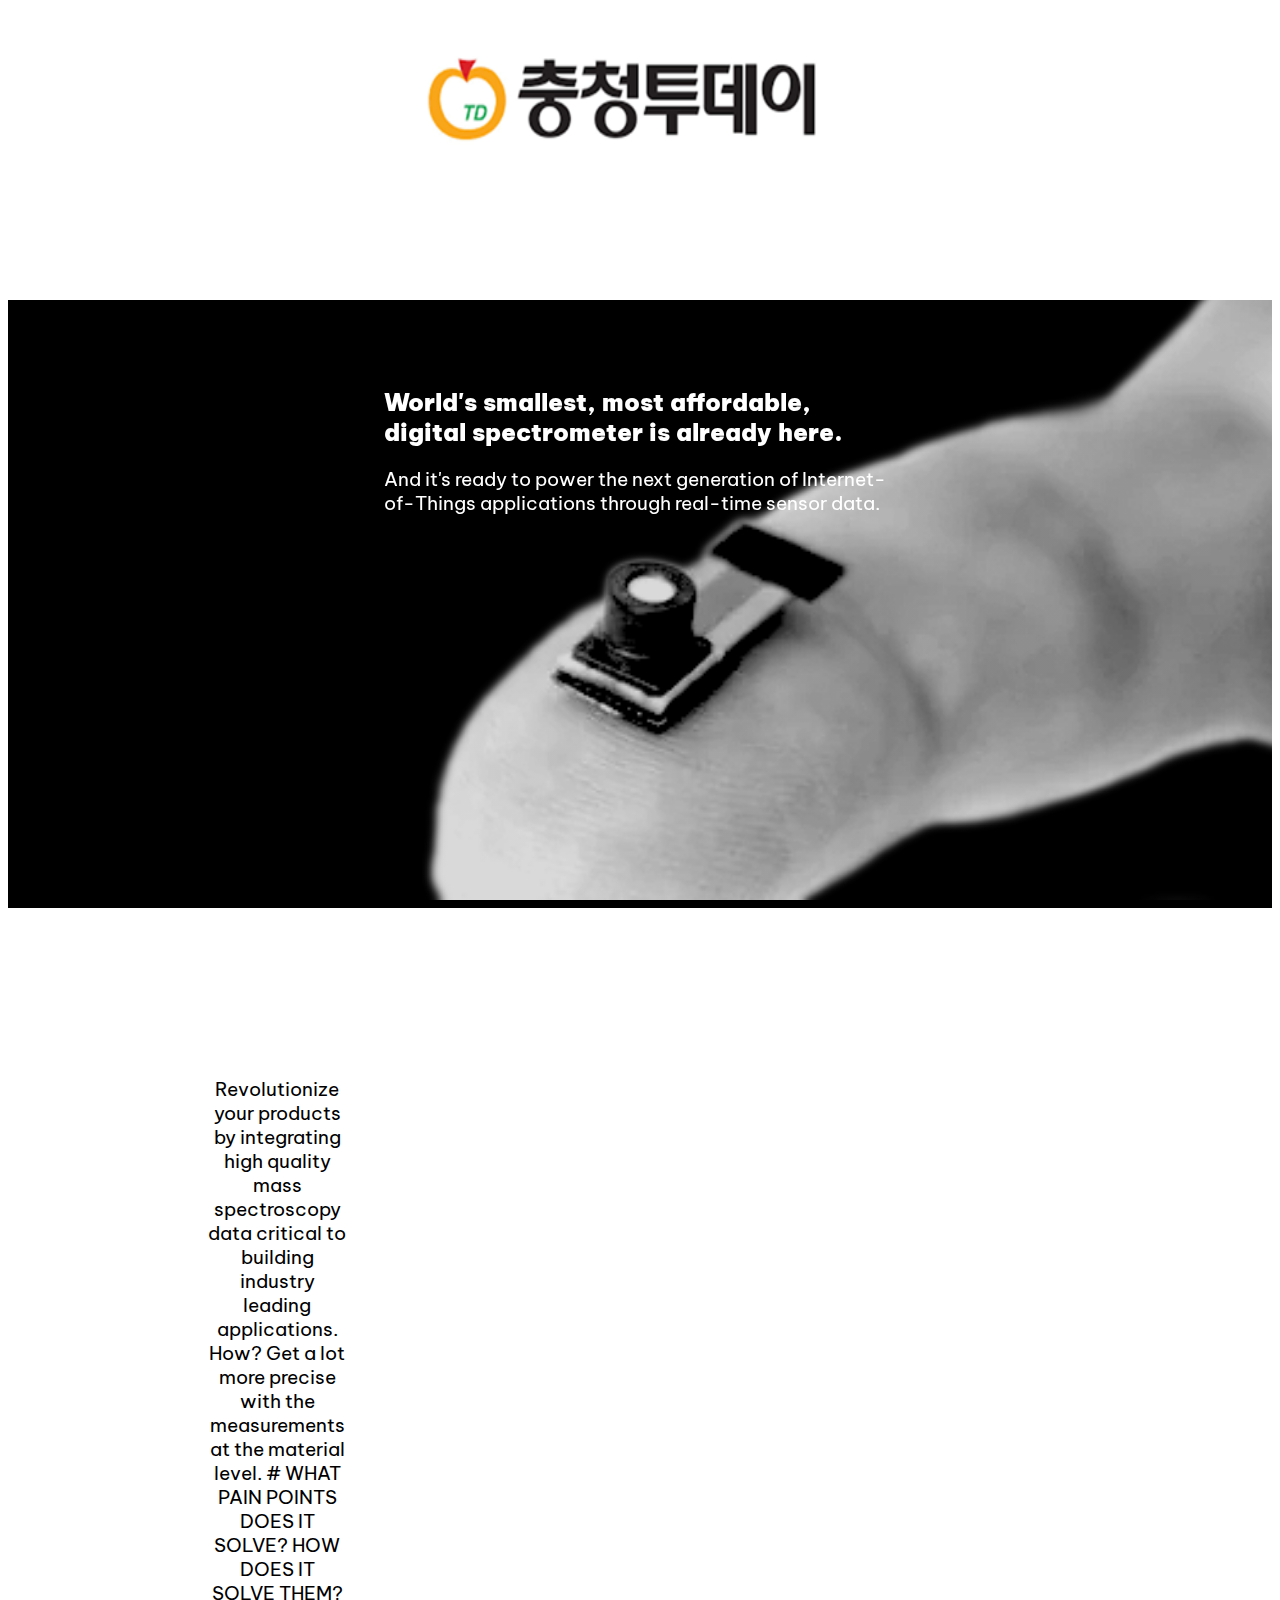
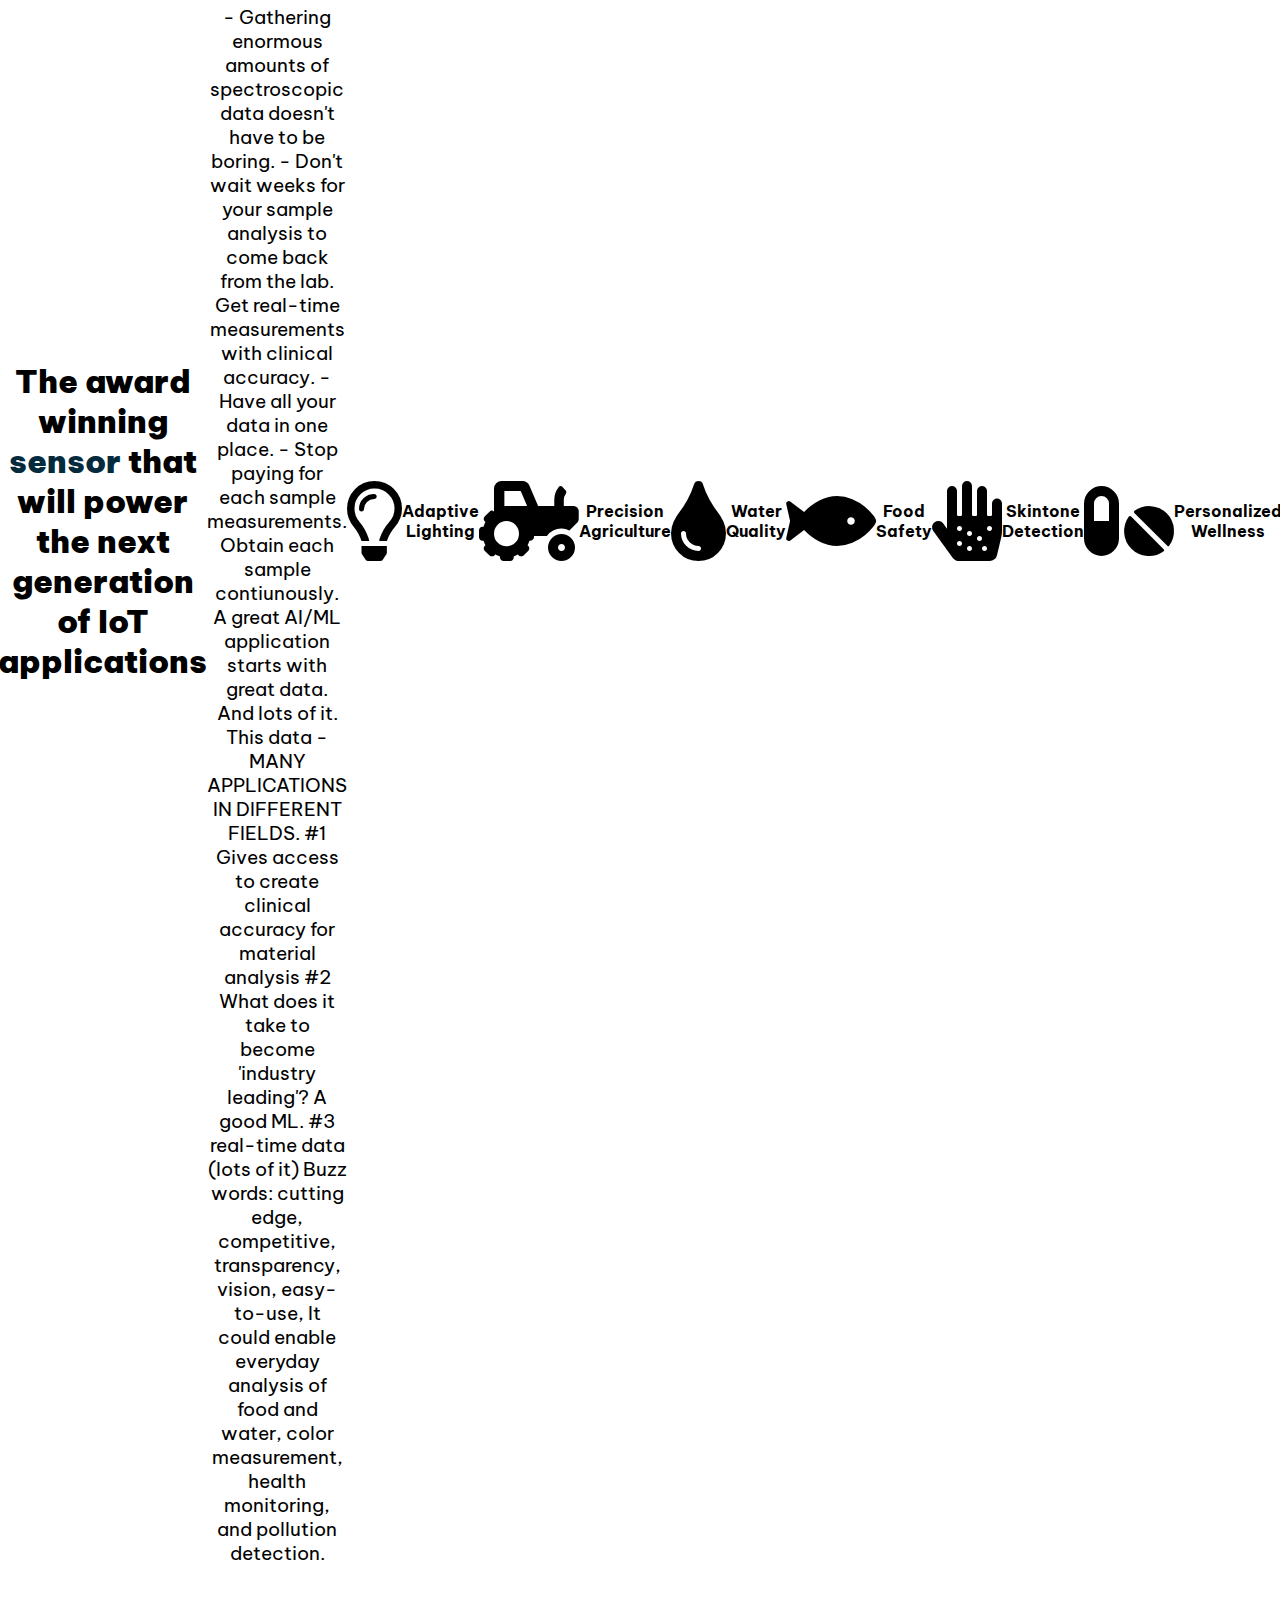
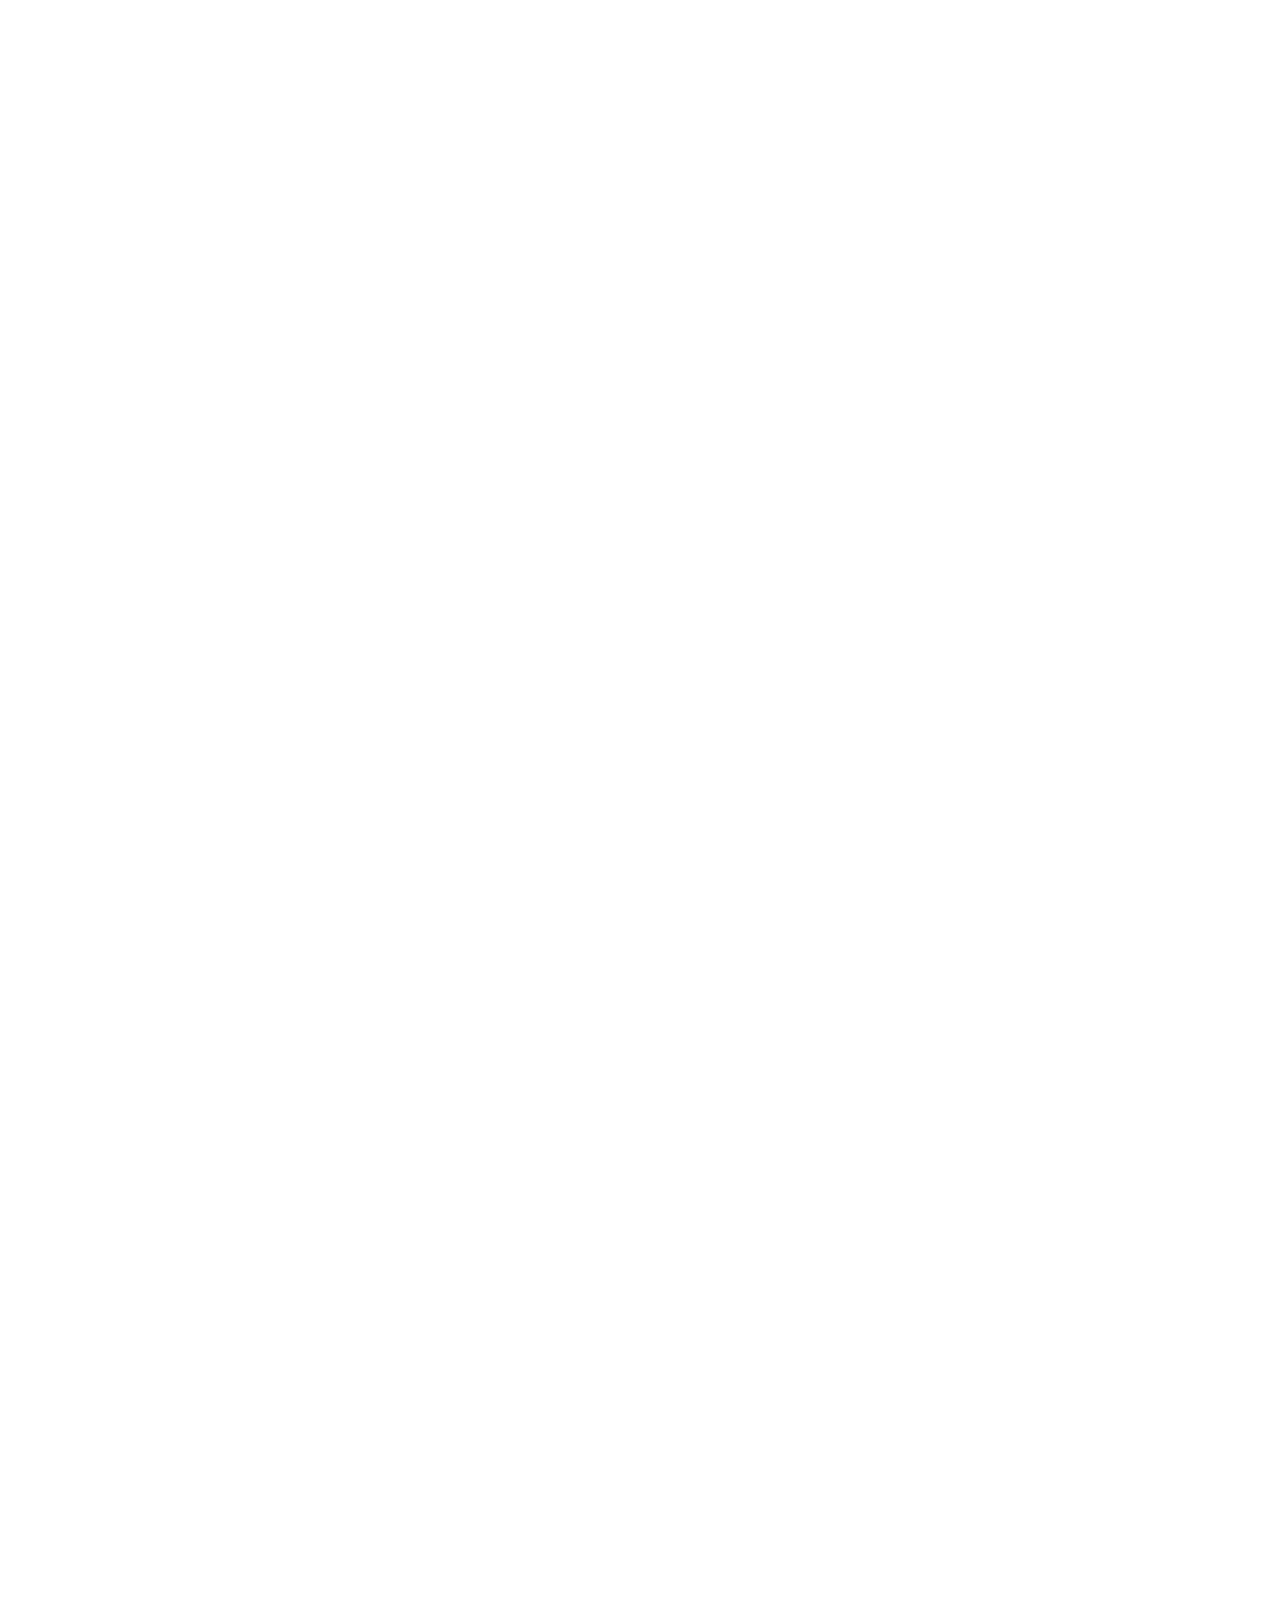
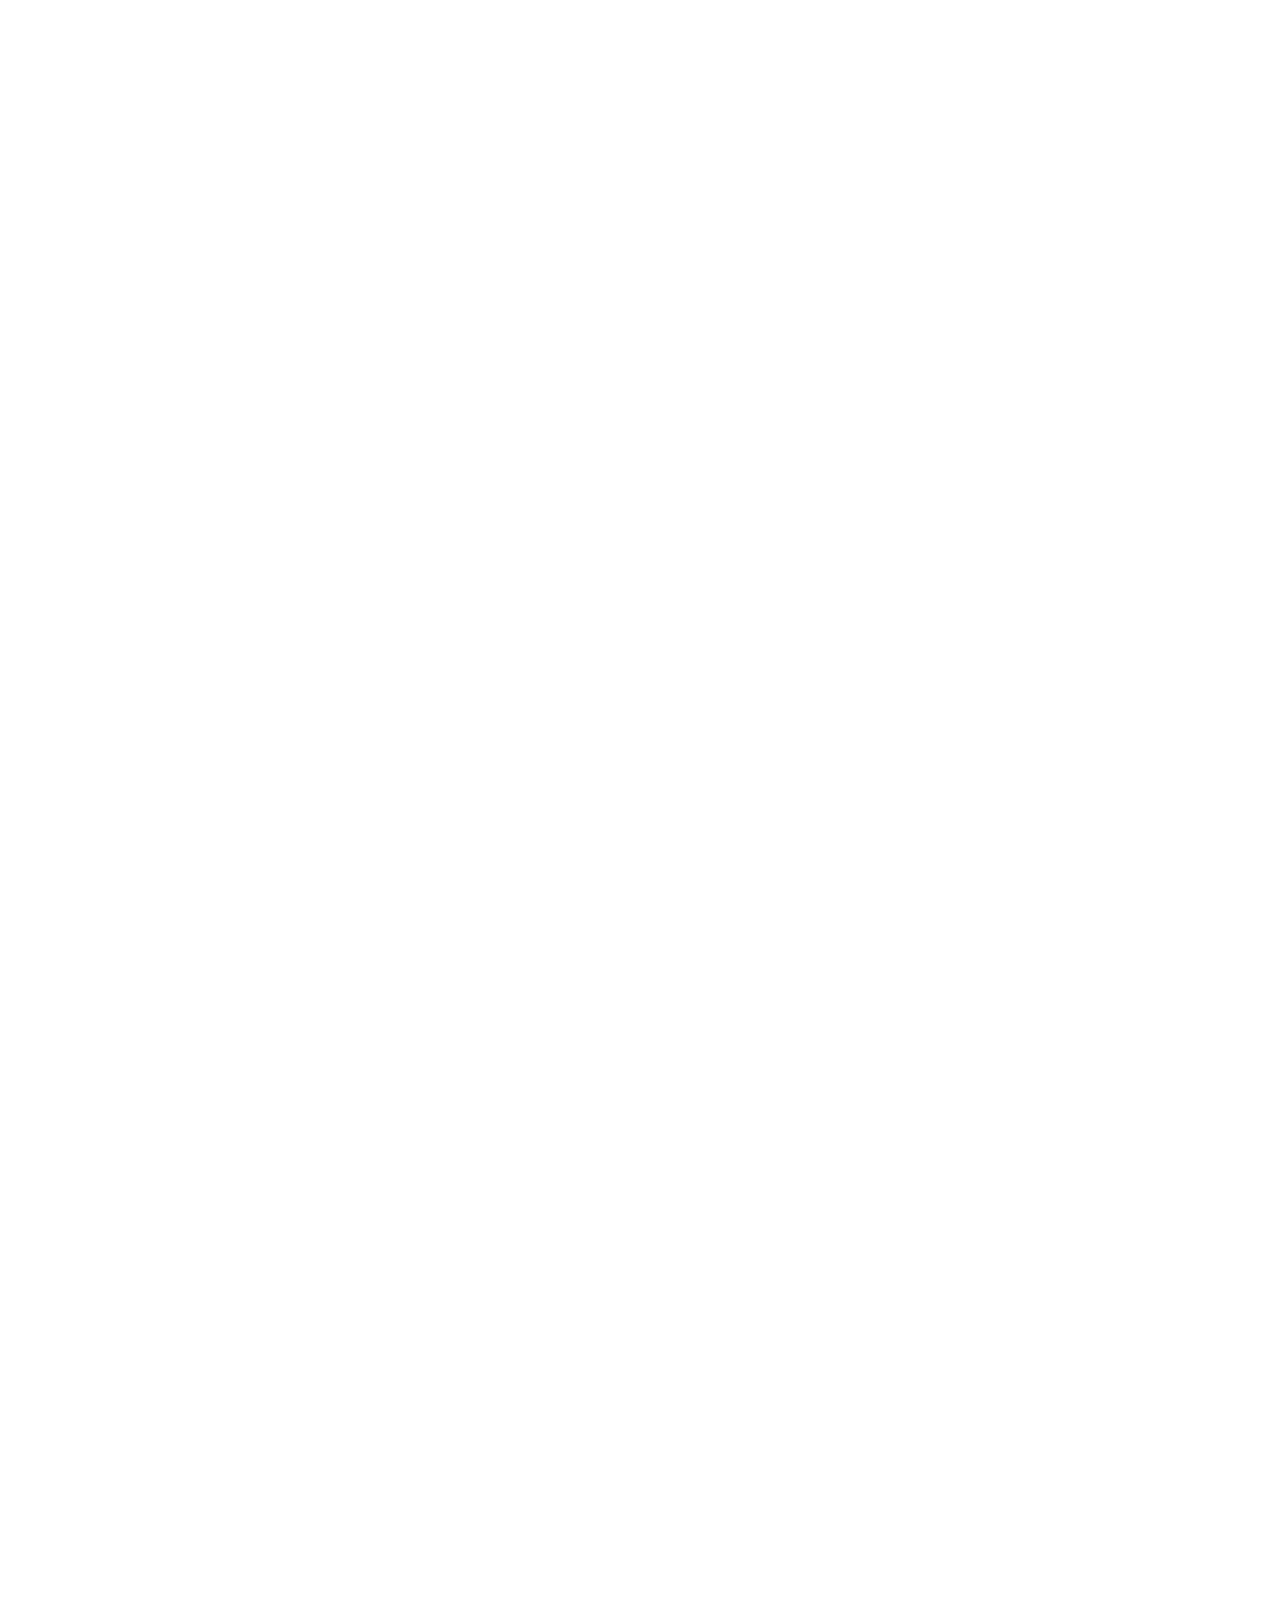
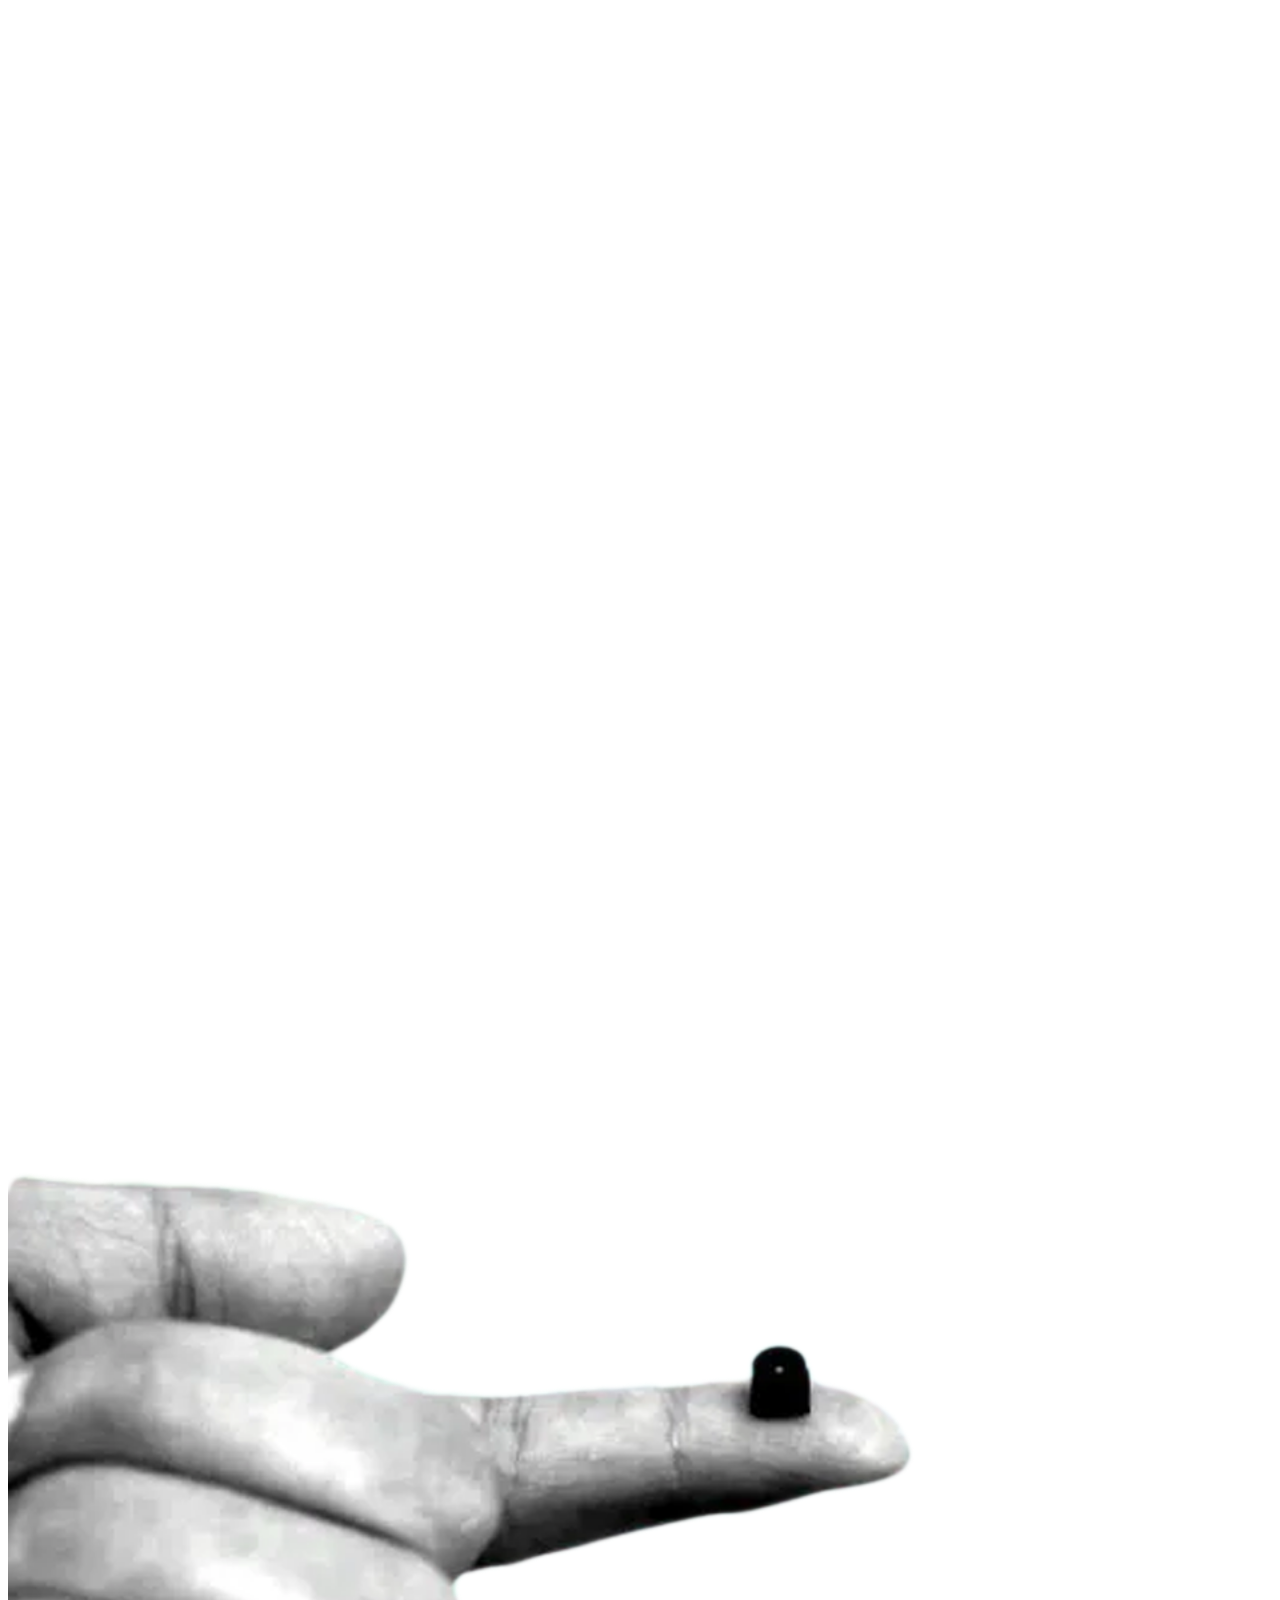
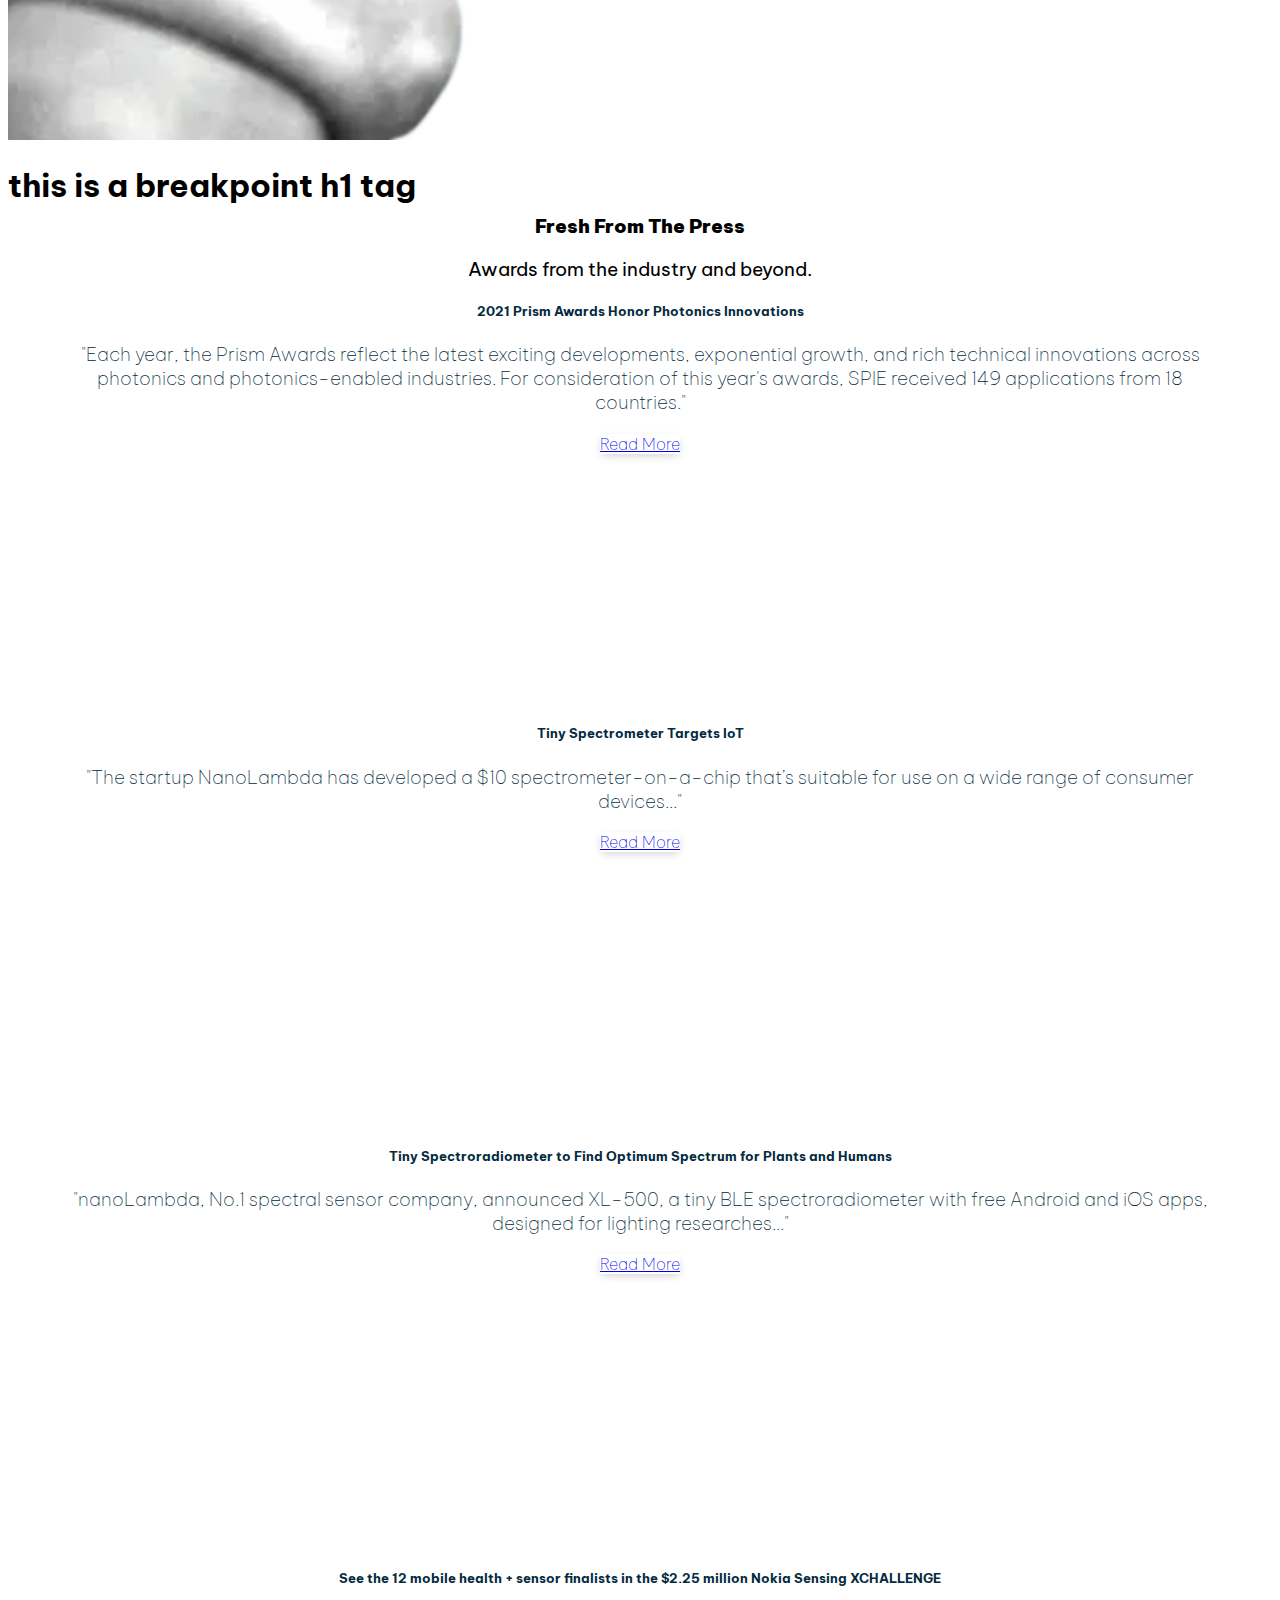
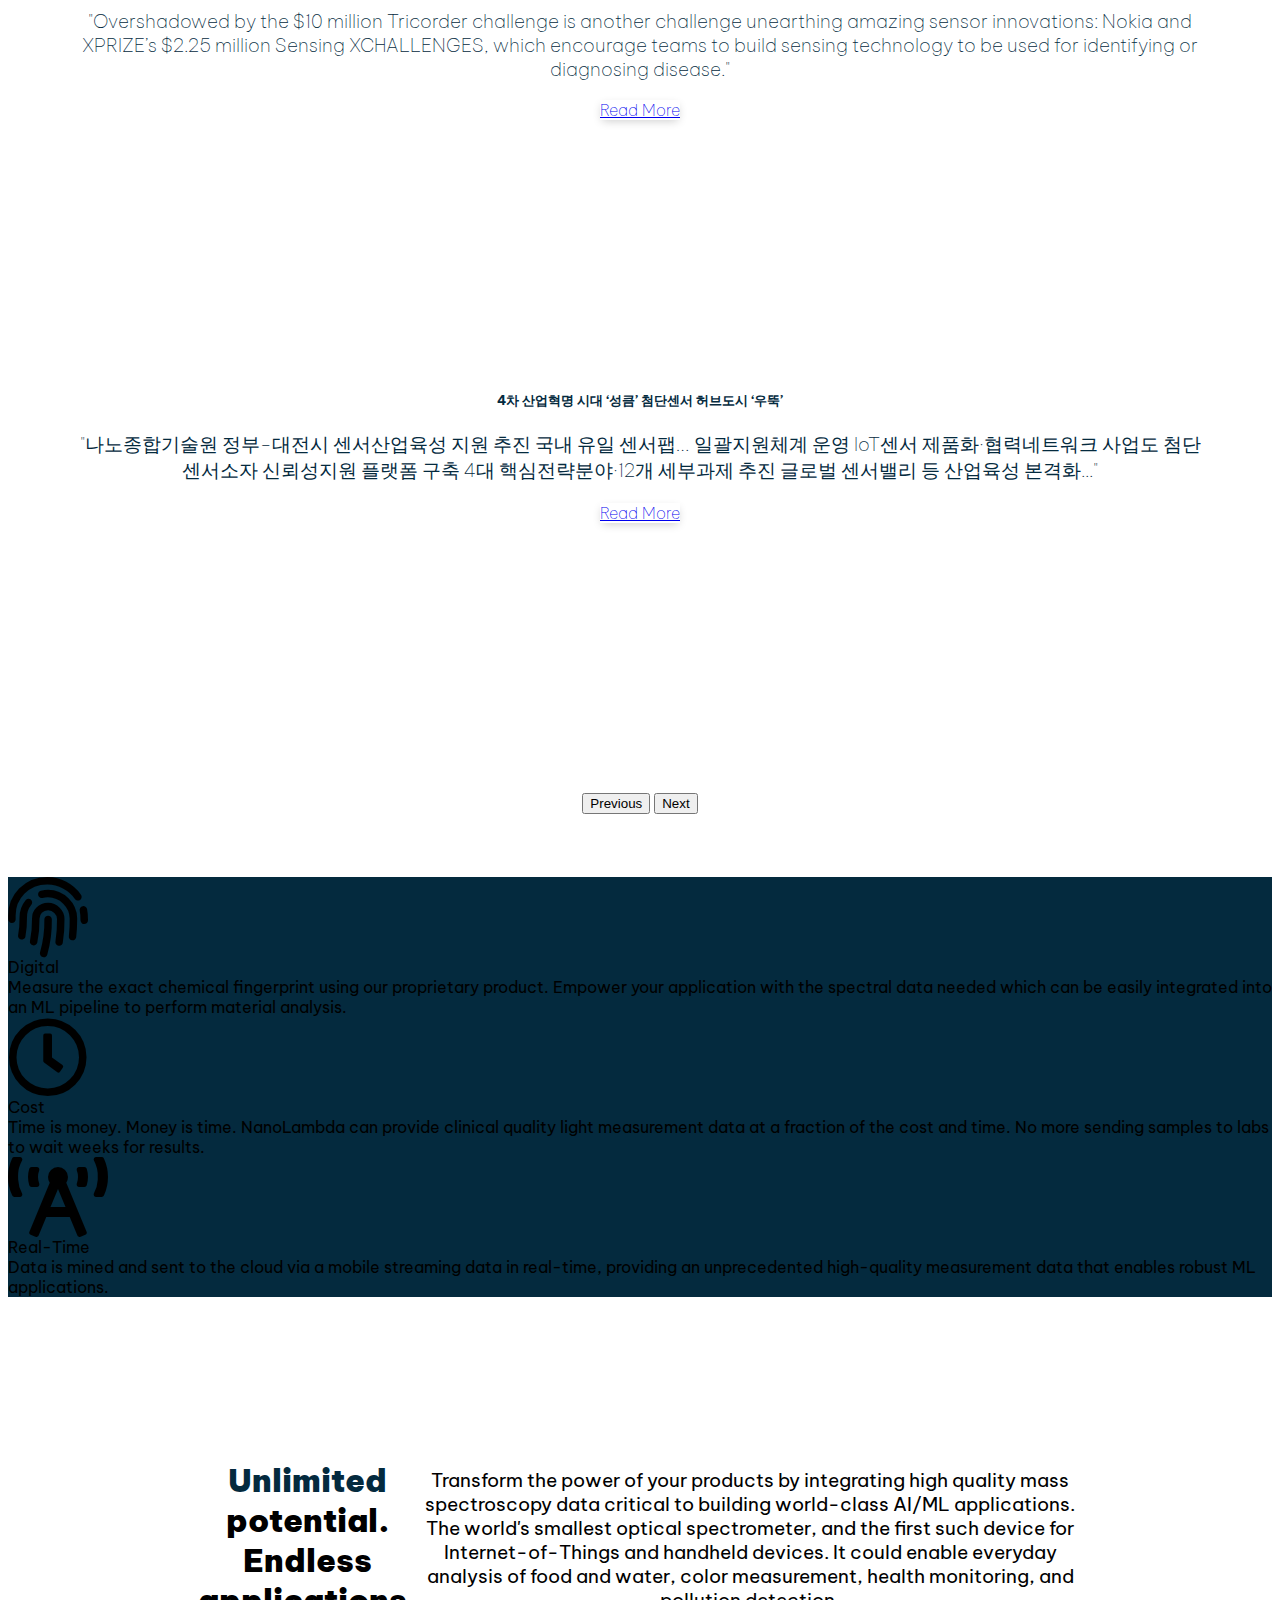
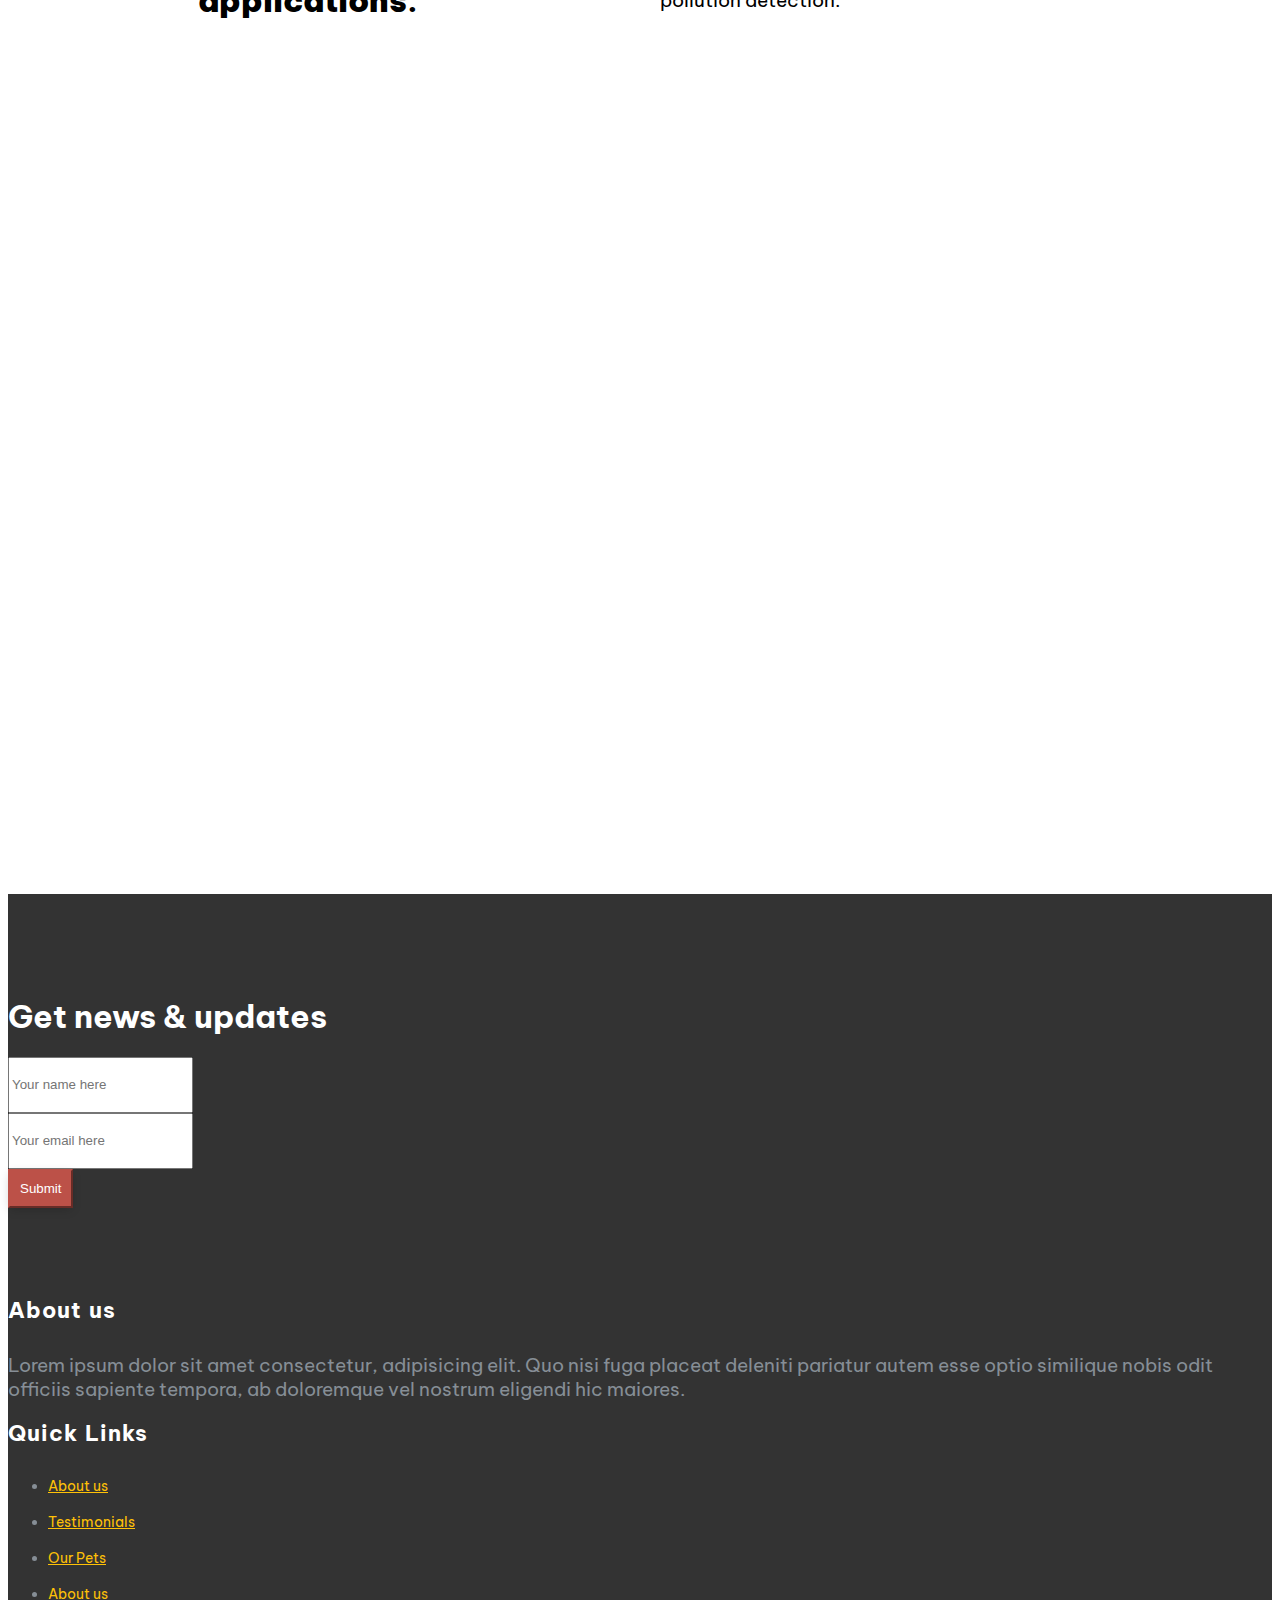
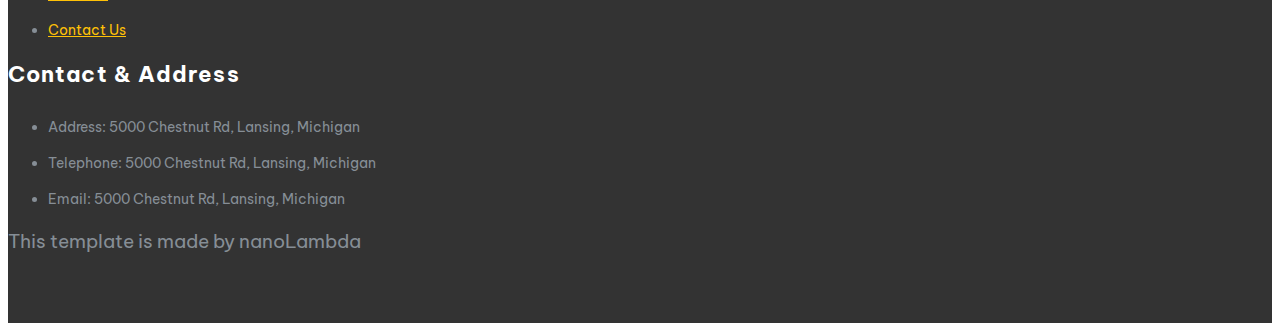
<file: index.html>
<!DOCTYPE html>
<html lang="en">
<head>
    <meta charset="UTF-8">
    <meta http-equiv="X-UA-Compatible" content="IE=edge">
    <meta name="viewport" content="width=device-width, initial-scale=1.0">
    <title>NanoLambda - the world's first digital spectrometer</title>
    <link href="https://cdn.jsdelivr.net/npm/bootstrap@5.0.2/dist/css/bootstrap.min.css" rel="stylesheet"
        integrity="sha384-EVSTQN3/azprG1Anm3QDgpJLIm9Nao0Yz1ztcQTwFspd3yD65VohhpuuCOmLASjC" crossorigin="anonymous">
    <link rel="stylesheet" href="https://cdn.jsdelivr.net/npm/bootstrap-icons@1.3.0/font/bootstrap-icons.css">
    <link rel="stylesheet" href="static/css/all.css">
    <link rel="preconnect" href="https://fonts.googleapis.com">
    <link rel="preconnect" href="https://fonts.gstatic.com" crossorigin>
    <link href="https://fonts.googleapis.com/css2?family=Be+Vietnam+Pro:wght@200;300;400;800&display=swap" rel="stylesheet">
    <link rel="stylesheet" href="https://unpkg.com/aos@next/dist/aos.css"/>
    <link rel="stylesheet" href="css/home.css">
</head>
<body>
    <!-- <section>
        <video id="background-video" autoplay loop muted poster="https://assets.codepen.io/6093409/river.jpg">
            <source src="./images/songdo.mp4" type="video/mp4">
        </video>
    </section> -->
    <section class="landing">
        <!-- Navbar -->
        <nav class="navbar navbar-expand-lg sticky-top">
            <!-- Wrapping in container gives a little padding -->
            <div class="container">
                <a href="#" class="navbar-brand">NanoLambda</a>
                    <button class="navbar-toggler navbar-dark" type="button" data-bs-toggle="collapse" data-bs-target="#navmenu">
                        <span class="navbar-toggler-icon"></span>
                    </button>
                <div class="collapse navbar-collapse" id="navmenu">
                    <ul class="navbar-nav ms-auto">
                        <li class="nav-item">
                            <a href="./views/aboutus.html" class="nav-link">About Us</a>
                        </li>
                        <li class="nav-item">
                            <a href="./views/product.html" class="nav-link">Products</a>
                        </li>
                        <li class="nav-item">
                            <a href="./views/casestudy.html" class="nav-link">Case Study</a>
                        </li>
                        <li class="nav-item">
                            <a href="./views/contact.html" class="nav-link">Contact</a>
                        </li>
                    </ul>
                </div>
            </div>
        </nav>
        <div class="container welcome-msg">
            <div class="row">
                <div class="col" data-aos="fade-up" data-aos-duration="4000" data-aos-delay="0">
                    <h2><b>World's smallest, most affordable, digital spectrometer is already here.</b></h2>
                    <p class="lead">And it's ready to power the next generation of Internet-of-Things
                        applications through real-time sensor data.
                    </p>
                </div>
            </div>
        </div>
    </section>

    <!-- <section>
        <video id="background-video" autoplay loop muted poster="https://assets.codepen.io/6093409/river.jpg">
            <source src="./images/songdo.mp4" type="video/mp4">
        </video>
    </section> -->

    <!-- MESSAGING: Product Summary -->
    <section class="valueMsg">
        <div class="container">
            <div class="row p-xs-0 p-md-5">
                <div class="col-md-12">
                    <h1><b>The award winning <span class="highlight-red">sensor</span> that will power the next generation of IoT applications</b></h1>
                </div>
                <div class="col-md-12">
                    <p>
                        Revolutionize your products by integrating high quality mass spectroscopy data critical
                        to building industry leading applications. How?

                        Get a lot more precise with the measurements at the material level.

                        # WHAT PAIN POINTS DOES IT SOLVE? HOW DOES IT SOLVE THEM?
                        - Gathering enormous amounts of spectroscopic data doesn't have to be boring.
                        - Don't wait weeks for your sample analysis to come back from the lab. Get real-time measurements with clinical
                        accuracy.
                        - Have all your data in one place.
                        - Stop paying for each sample measurements. Obtain each sample contiunously.

                        A great AI/ML application starts with great data. And lots of it. This data

                        - MANY APPLICATIONS IN DIFFERENT FIELDS.
                        #1 Gives access to create clinical accuracy for material analysis
                        #2 What does it take to become 'industry leading'? A good ML.
                        #3 real-time data (lots of it)

                        Buzz words: cutting edge, competitive, transparency, vision, easy-to-use,


                        It could enable everyday analysis of food and water, color measurement, health monitoring, and pollution detection.
                    </p>
                </div>
                <div class="col-md-4 d-flex flex-column">
                    <i class="far fa-5x fa-lightbulb my-5"></i>
                    <h4>Adaptive Lighting</h4>
                </div>
                <div class="col-md-4 d-flex flex-column">
                    <i class="fas fa-5x fa-tractor my-5"></i>
                    <h4>Precision Agriculture</h4>
                </div>
                <div class="col-md-4 d-flex flex-column">
                    <i class="fas fa-5x fa-tint my-5"></i>
                    <h4>Water Quality</h4>
                </div>
            <!-- </div>
            <div class="row text-center m-5"> -->
                <div class="col-md-4 d-flex flex-column">
                    <i class="fas fa-5x fa-fish my-5"></i>
                    <h4>Food Safety</h4>
                </div>
                <div class="col-md-4 d-flex flex-column">
                    <i class="fas fa-5x fa-allergies my-5"></i>
                    <h4>Skintone Detection</h4>
                </div>
                <div class="col-md-4 d-flex flex-column">
                    <i class="fas fa-5x fa-pills my-5"></i>
                    <h4>Personalized Wellness</h4>
                </div>
            </div>
        </div>
    </section>
    <!-- Showcase and Pictures -->
    <section class="showcase text-dark p-5 text-center">
        <div class="container" data-aos="fade-in">
            <h1 class="history">
                At first, there was Newton.
            </h1>
            <div class="card">
                <img class="img-fluid" src="./images/optics-history-1.jpg" alt="">
                <div>
                    <h3>Card 1</h3>
                    <p>
                        Description about the placeholder can be found here. Lorem ipsum dolor sit 
                        amet consectetur adipisicing elit. Aperiam numquam nulla reprehenderit, 
                        dolore officia sint laboriosam voluptas porro temporibus consequuntur vel 
                        vitae ducimus molestiae, debitis suscipit quae voluptatem sed velit.
                    </p>
                </div>
            </div>
            <div class="card" data-aos="fade-in">
                <img class="img-fluid" src="./images/optics-history-2.jpg" alt="">
                <div>
                    <h3>Card 2</h3>
                    <p>
                        Description about the placeholder can be found here. Lorem ipsum dolor sit
                        amet consectetur adipisicing elit. Aperiam numquam nulla reprehenderit,
                        dolore officia sint laboriosam voluptas porro temporibus consequuntur vel
                        vitae ducimus molestiae, debitis suscipit quae voluptatem sed velit.
                    </p>
                </div>
            </div>
            <div class="card" data-aos="fade-in">
                <img class="img-fluid" src="./images/optics-history-3.jpg" alt="">
                <div>
                    <h3>Card 3</h3>
                    <p>
                        Description about the placeholder can be found here. Lorem ipsum dolor sit
                        amet consectetur adipisicing elit. Aperiam numquam nulla reprehenderit,
                        dolore officia sint laboriosam voluptas porro temporibus consequuntur vel
                        vitae ducimus molestiae, debitis suscipit quae voluptatem sed velit.
                    </p>
                </div>
            </div>
            <div class="card" data-aos="fade-in">
                <img class="img-fluid" src="./images/optics-history-4.jpg"
                    alt="">
                <div>
                    <h3>Card 4</h3>
                    <p>
                        Description about the placeholder can be found here. Lorem ipsum dolor sit
                        amet consectetur adipisicing elit. Aperiam numquam nulla reprehenderit,
                        dolore officia sint laboriosam voluptas porro temporibus consequuntur vel
                        vitae ducimus molestiae, debitis suscipit quae voluptatem sed velit.
                    </p>
                </div>
            </div>
            <div class="card" data-aos="fade-in">
                <img class="img-fluid" src="./images/optics-history-5.jpg" alt="">
                <div>
                    <h3>Card 5</h3>
                    <p>
                        Description about the placeholder can be found here. Lorem ipsum dolor sit
                        amet consectetur adipisicing elit. Aperiam numquam nulla reprehenderit,
                        dolore officia sint laboriosam voluptas porro temporibus consequuntur vel
                        vitae ducimus molestiae, debitis suscipit quae voluptatem sed velit.
                    </p>
                </div>
            </div>
            <div class="card" data-aos="fade-in">
                <img class="img-fluid" src="./images/optics-history-6.jpg" alt="">
                <div>
                    <h3>Card 6</h3>
                    <p>
                        Description about the placeholder can be found here. Lorem ipsum dolor sit
                        amet consectetur adipisicing elit. Aperiam numquam nulla reprehenderit,
                        dolore officia sint laboriosam voluptas porro temporibus consequuntur vel
                        vitae ducimus molestiae, debitis suscipit quae voluptatem sed velit.
                    </p>
                </div>
            </div>
            <div class="card" data-aos="fade-in">
                <img class="img-fluid" src="./images/optics-history-7.jpg" alt="">
                <div>
                    <h3>Card 7</h3>
                    <p>
                        Description about the placeholder can be found here. Lorem ipsum dolor sit
                        amet consectetur adipisicing elit. Aperiam numquam nulla reprehenderit,
                        dolore officia sint laboriosam voluptas porro temporibus consequuntur vel
                        vitae ducimus molestiae, debitis suscipit quae voluptatem sed velit.
                    </p>
                </div>
            </div>
        </div>
    </section>
    <section id="valueMsg-2">
        <!-- <div class="container">  -->
        <!-- <div class="row"> -->
        <!-- <div class="col-md-8 outer"> -->
        <!-- <img class="img-fluid" src="/Users/blueberrypie/projects/websites/nanolambda.github.io/images/finger-1.png" alt=""> -->
        <!-- </div> -->
        <!-- <div class="col-md-4"> -->
        <div class="d-flex flex-row justify-content-between">
            <div>
                <img class="img-fluid" src="./images/finger-1.png" alt="">
            </div>
            <div class="m-md-5 p-md-5">
                <h1 class="p-5">this is a breakpoint h1 tag</h1>
                <p class="px-3" data-aos="fade-up" data-aos-duration="4000" data-aos-delay="0">
                    This is a breakpoint p tag.This is a breakpoint p tagThis is a breakpoint p tagThis is a breakpoint p
                    tagThis is
                    a
                    breakpoint p tag.
                </p>
            </div>
        </div>
        <!-- </div> -->
        <!-- <div class="col-md-8">  -->
        <!-- <img class="img-fluid d-inline-block" src="/Users/blueberrypie/projects/websites/nanolambda.github.io/images/finger.png" alt=""> -->
        <!-- </div>            -->
        <!-- </div> -->
        <!-- </div> -->
    </section>
    <!-- TESTIMONIAL -->
    <section class="testimonial d-none d-md-flex" class="text-dark px-5 text-center">
        <div class="container">
            <div>
                <h3><b>Fresh From The Press</b></h3>
                <p class="lead">Awards from the industry and beyond.</p>
            </div>
            <div id="carouselExampleControls" class="carousel slide" data-bs-ride="carousel">
                <div class="carousel-inner">
                    <div class="carousel-item active">
                        <div class="d-flex justify-content-center">
                            <img src="images/prism.png" class="d-block w-100" alt="...">
                            <div class="carousel-caption d-none d-md-block text-dark">
                                <h5>2021 Prism Awards Honor Photonics Innovations</h5>
                                <p>"Each year, the Prism Awards reflect the latest exciting developments, exponential growth, and rich technical innovations
                                across photonics and photonics-enabled industries. For consideration of this year's awards, SPIE received 149
                                applications from 18 countries."</p>
                                <a class="btn" target=”_blank”
                                    href="https://www.photonics.com/Articles/2021_Prism_Awards_Honor_Photonics_Innovations/a66750">Read
                                    More</a>
                            </div>
                        </div>
                    </div>
                    <div class="carousel-item">
                        <div class="d-flex justify-content-center">
                            <img src="images/eetimes.png"
                                class="d-block w-100" alt="...">
                            <div class="carousel-caption d-none d-md-block text-dark">
                                <h5>Tiny Spectrometer Targets IoT</h5>
                                <p>"The startup NanoLambda has developed a $10 spectrometer-on-a-chip that’s suitable for use on a wide
                                range of consumer devices..."</p>
                                <a class="btn" target=”_blank” href="https://www.eetimes.com/tiny-spectrometer-targets-iot/">Read More</a>
                            </div>
                        </div>
                    </div>
                    <div class="carousel-item">
                        <div class="d-flex justify-content-center">
                            <img src="images/ledprofessional.png"
                                class="d-block w-100" alt="...">
                            <div class="carousel-caption d-none d-md-block text-dark">
                                <h5>Tiny Spectroradiometer to Find Optimum Spectrum for Plants and Humans</h5>
                                <p>"nanoLambda, No.1 spectral sensor company, announced XL-500, a tiny BLE spectroradiometer with free Android and iOS apps,
                                designed for lighting researches..."</p>
                                <a class="btn" target=”_blank” href="https://www.led-professional.com/products/led-production-test-equipment/nanolambda-xl-500-tiny-nano-spectroradiometer-to-find-optimum-spectrum-for-plants-and-humans">Read More</a>
                            </div>
                        </div>
                    </div>
                    <div class="carousel-item">
                        <div class="d-flex justify-content-center">
                            <img src="images/nokia.png" class="d-block w-100" alt="...">
                            <div class="carousel-caption d-none d-md-block text-dark">
                                <h5>See the 12 mobile health + sensor finalists in the $2.25 million Nokia Sensing XCHALLENGE</h5>
                                <p>"Overshadowed by the $10 million Tricorder challenge is another challenge unearthing amazing sensor innovations: Nokia
                                and XPRIZE’s $2.25 million Sensing XCHALLENGES, which encourage teams to build sensing technology to be used for
                                identifying or diagnosing disease."</p>
                                <a class="btn" target=”_blank”
                                    href="https://medcitynews.com/2013/08/see-the-12-mobile-health-sensor-finalists-in-the-2-25-million-nokia-sensing-xchallenge/">Read
                                    More</a>
                            </div>
                        </div>
                    </div>
                    <div class="carousel-item">
                        <div class="d-flex justify-content-center">
                            <img src="images/choongchungtoday.png" class="d-block w-100" alt="...">
                            <div class="carousel-caption d-none d-md-block text-dark">
                                <h5>4차 산업혁명 시대 ‘성큼’ 첨단센서 허브도시 ‘우뚝’</h5>
                                <p>"나노종합기술원
                                    정부-대전시 센서산업육성 지원 추진
                                    국내 유일 센서팹… 일괄지원체계 운영
                                    IoT센서 제품화·협력네트워크 사업도
                                    첨단센서소자 신뢰성지원 플랫폼 구축
                                    4대 핵심전략분야·12개 세부과제 추진
                                    글로벌 센서밸리 등 산업육성 본격화..."</p>
                                <a class="btn" target=”_blank” href="https://www.cctoday.co.kr/news/articleView.html?idxno=2138822">Read
                                    More</a>
                            </div>
                        </div>
                    </div>

                </div>
                <button class="carousel-control-prev" type="button" data-bs-target="#carouselExampleControls"
                    data-bs-slide="prev">
                    <span class="carousel-control-prev-icon" aria-hidden="true"></span>
                    <span class="visually-hidden">Previous</span>
                </button>
                <button class="carousel-control-next" type="button" data-bs-target="#carouselExampleControls"
                    data-bs-slide="next">
                    <span class="carousel-control-next-icon" aria-hidden="true"></span>
                    <span class="visually-hidden">Next</span>
                </button>
            </div>
        </div>
    </section>
    <!-- SECTION: BOXES -->
    <section class="valuePropositionBoxes">
        <div class="d-flex container px-xs-0 p-md-5">
            <div class="row align-items-stretch gy-5 py-5 justify-content-between text-center">
                <!-- md allows us to stack columns below md -->
                <div class="col-xs-12 col-md-4">
                    <div class="card h-100 text-dark py-5">
                        <div class="card-body text-center p-xs-5 p-md-5">
                            <i class="fas fa-5x fa-fingerprint mb-3"></i>
                            <div class="h1 mb-3">                                
                                Digital
                            </div>
                            <div class="card-text mb-3">
                                Measure the exact chemical fingerprint using our proprietary product. Empower your application with 
                                the spectral data needed which can be easily integrated into an ML pipeline to perform material analysis.
                            </div>
                        </div>
                    </div>
                </div>
                <div class="col-xs-12 col-md-4">
                    <div class="card h-100 text-dark py-5">
                        <div class="card-body text-center p-xs-5 p-md-5">
                            <i class="far fa-5x fa-clock mb-3"></i>
                            <div class="h1 mb-3">
                                Cost
                            </div>
                            <div class="card-text mb-3">
                                Time is money. Money is time. NanoLambda can provide clinical quality light measurement data 
                                at a fraction of the cost and time. No more sending samples to labs to wait weeks for results.  
                            </div>
                        </div>
                    </div>
                </div>
                <div class="col-xs-12 col-md-4">
                    <div class="card h-100 text-dark py-5">
                        <div class="card-body text-center p-xs-5 p-md-5">
                            <i class="fas fa-5x fa-broadcast-tower mb-3"></i>
                            <div class="h1 mb-3">
                                Real-Time
                            </div>
                            <div class="card-text mb-3">
                                Data is mined and sent to the cloud via a mobile streaming data in real-time, 
                                providing an unprecedented high-quality measurement data that enables robust ML
                                applications.
                            </div>
                        </div>
                    </div>
                </div>
            </div>
        </div>
    </section>
    <!-- MESSAGING: Product Summary -->
    <section class="valueMsg">
        <div class="container">
            <div class="row">
                <div class="col-md-12">
                    <h1><b><span class="highlight-red">Unlimited</span> potential. Endless applications</b>.</h1>
                </div>
                <div class="col">
                    <p>
                        Transform the power of your products by integrating high quality mass spectroscopy data critical
                        to building world-class AI/ML applications.
                    
                        The world's smallest optical spectrometer, and the first such device for Internet-of-Things and handheld devices. It
                        could
                        enable everyday analysis of food and water, color measurement, health monitoring, and pollution
                        detection.
                    </p>
                </div>
            </div>
        </div>
    </section>
    <!-- YouTube Video Demo -->
    <section id="whatIsNanoLambda">
        <div class="container mb-5">
            <div class="container iframe-container">
                <iframe width="420" height="315" src="https://www.youtube.com/embed/NC2pwWYqpg0"
                    title="YouTube video player" frameborder="0"
                    allow="accelerometer; autoplay; clipboard-write; encrypted-media; gyroscope; picture-in-picture"
                    allowfullscreen></iframe>
            </div>
        </div>
    </section>
    <!-- FOOTER -->
    <section class="section-subscribe">
        <div class="container">
            <div class="row justify-content-center align-items-center">
                <div class="col-md-12 mb-4">
                    <h1 class="heading">
                        Get news &amp; updates
                    </h1>
                </div>

                <div class="col-md-12">
                    <form action="" method="POST">
                        <div class="row">

                            <div class="col-md-4 mb-5">
                                <input type="text" class="form-control" placeholder="Your name here">
                            </div>

                            <div class="col-md-4 mb-5">
                                <input type="email" class="form-control" placeholder="Your email here">
                            </div>

                            <div class="col-md-4 mb-5">
                                <input type="submit" class="btn btn-secondary w-100" placeholder="Subscribe">
                            </div>

                        </div>
                    </form>
                </div>

            </div>
        </div>
    </section>

    <footer class="site-footer">
        <div class="container">
            <div class="row mb-5">
                <div class="col-md-3 mb-5">
                    <h2>About us</h2>
                    <p>Lorem ipsum dolor sit amet consectetur, adipisicing elit. Quo nisi fuga placeat 
                        deleniti pariatur autem esse optio similique nobis odit officiis sapiente tempora, 
                        ab doloremque vel nostrum eligendi hic maiores.
                    </p>
                </div>

                <div class="col-md-3 mb-5">
                    <h2>Quick Links</h2>
                    <ul class="list-unstyled footer-link">
                        <li><a href="">About us</a></li>
                        <li><a href="">Testimonials</a></li>
                        <li><a href="">Our Pets</a></li>
                        <li><a href="">About us</a></li>
                        <li><a href="">Contact Us</a></li>
                    </ul>
                </div>
                <div class="col-md-1 mb-5 me-auto">

                </div>

                <div class="col-md-5 mb-5 me-auto">
                    <h2>Contact &amp; Address</h2>
                    <ul class="list-unstyled footer-link">
                        <li class="d-flex">
                            <span class="me-3">Address:</span>
                            <span class="text-white"> 5000 Chestnut Rd, Lansing, Michigan</span>
                        </li>
                        <li class="d-flex">
                            <span class="me-3">Telephone:</span>
                            <span class="text-white"> 5000 Chestnut Rd, Lansing, Michigan</span>
                        </li>
                        <li class="d-flex">
                            <span class="me-3">Email:</span>
                            <span class="text-white"> 5000 Chestnut Rd, Lansing, Michigan</span>
                        </li>
                    </ul>
                </div>

            </div>
            <div class="row">
                <div class="col-12 text md center text-center">
                    <p>This template is made by nanoLambda</p>
                </div>
            </div>
        </div>
    </footer>
    <script src="https://cdn.jsdelivr.net/npm/bootstrap@5.0.2/dist/js/bootstrap.bundle.min.js"
        integrity="sha384-MrcW6ZMFYlzcLA8Nl+NtUVF0sA7MsXsP1UyJoMp4YLEuNSfAP+JcXn/tWtIaxVXM"
        crossorigin="anonymous"></script>
    <script src="https://unpkg.com/aos@next/dist/aos.js"></script>
    <script>
        AOS.init({
            duration: 1100,
            // offset: 200,
            delay: 300
        });
    </script>        
</body>
</html>



            <!-- <div class="d-sm-flex">
                            <div class="row">
                                <div class="col-sm mx-5">
                                    <h1>Non-Invasive and Revolutionary</h1>
                                    <p>Unlocking the capabilities of the digital era, digital spectrometers will shift the future.
                                        Lorem ipsum dolor sit amet, consectetur adipisicing elit. Minima quibusdam dolor, ut quo dicta aliquam animi quos, iure
                                        voluptatibus rem, numquam fugit voluptatum! Laborum consequatur amet dolores autem sed sint?
                                    </p>
                                </div> -->
            <!-- img-fluid bounds the image to the container and inline -->
            <!-- <div class="col-sm">
                                    <img class="img-fluid w-100"
                                        src="https://images.unsplash.com/photo-1585861055747-bd1c35fb47d4?ixlib=rb-1.2.1&ixid=MnwxMjA3fDB8MHxwaG90by1wYWdlfHx8fGVufDB8fHx8&auto=format&fit=crop&w=2360&q=80"
                                        alt="">
                                </div>  
                            </div>
                        </div>
                    </div>
                    <div class="container">
                        <div class="d-sm-flex">
                            <div class="row"> -->
            <!-- img-fluid bounds the image to the container and inline -->
            <!-- <div class="col-sm">
                                    <img class="img-fluid w-100"
                                        src="https://images.unsplash.com/photo-1620213391117-0d169a917221?ixlib=rb-1.2.1&ixid=MnwxMjA3fDB8MHxwaG90by1wYWdlfHx8fGVufDB8fHx8&auto=format&fit=crop&w=1740&q=80"
                                        alt="">
                                </div>
                                <div class="col-sm mx-5 my-5">
                                    <h1>Sense Everything. Anytime. Anywhere</h1>
                                    <p>Democratize remote sensing through affordable pricing, miniature size, and real-time connectivity to your device.
                                        Lorem ipsum dolor sit amet, consectetur adipisicing elit. Minima quibusdam dolor, ut quo dicta aliquam animi quos, iure voluptatibus 
                                        rem, numquam fugit voluptatum! Laborum consequatur amet dolores autem sed sint?
                                    </p>
                                </div>
                            </div>
                        </div> -->
</file>
<file: css/home.css>
/* GENERAL formatting oacross the website. */
body {
  font-family: "Be Vietnam Pro", sans-serif;
}

.navbar div * {
  color: white;
}

section div {
  justify-content: center;
  align-items: center;
}

p {
  font-size: 1.2rem;
}

/* SECTION Landing screen. */
/* #background-video {
  width: 100%;
  height: 100vh;
  object-fit: cover;
  position: absolute;
  left: 0;
  right: 0;
  top: 0;
  bottom: 0;
  z-index: -10;
} */

.landing {
  /* height: 100vh;
  width: 100%;
  background-image: linear-gradient(rgba(0, 0, 0, 0.65), rgba(0, 0, 0, 0.65));
  background-size: cover;
  background-position: center; */
  height: 100vh;
  width: 100%;
  background-image: linear-gradient(rgba(0, 0, 0, 0.15), rgba(0, 0, 0, 0.15)),
    url("../images/finger-3.png");
  background-repeat: no-repeat;
  background-position: 40% 30%;
  background-attachment: fixed;
  background-size: cover;
  background-color: black;
}

.landing .welcome-msg {
  color: white;
  margin: 0;
  position: absolute;
  top: 30%;
  left: 10%;
  transform: none;
  max-width: 80%;
}

#about-us-landing {
  background-image: linear-gradient(rgba(0, 0, 0, 0.65), rgba(0, 0, 0, 0.65)),
    url("https://images.unsplash.com/photo-1562476289-227b5f0fe16f?ixlib=rb-1.2.1&ixid=MnwxMjA3fDB8MHxwaG90by1wYWdlfHx8fGVufDB8fHx8&auto=format&fit=crop&w=1781&q=80");
}

/* Product Page */
.product-description {
  letter-spacing: 2px;
}
.product-description a {
  text-decoration: none;
  color: white;
}

#comparison {
  margin-top: 7%;
  margin-bottom: 7%;
}

#comparison table {
  margin-top: 10%;
  margin-bottom: 3%;
}
#product-landing {
  background-color: black;
  color: white;
  width: 100%;
}

#mobile-app img {
  max-height: 650px;
  border-radius: 3%;
}

.mission .row {
  color: white;
  margin: 0;
  height: 100vh;
  width: 100%;
  /* transform: translate(0, -10%); */
}

.mission .row .h2 {
  font-size: 1.5rem;
}

#company-intro {
  margin-top: 15%;
  margin-bottom: 15%;
  width: 100%;
}

#meet-the-team {
  background-color: #021b28;
  color: white;
  padding-top: 7%;
  padding-bottom: 7%;
  width: 100%;
}

#meet-the-team .container {
  height: 100%;
}

#meet-the-team h1 {
  font-size: 1.875em;
}

#team-members {
  /* height: 90vh; */
  margin-top: 3%;
  margin-bottom: 7%;
}

#team-members .card {
  border: none;
}

#team-members img {
  border-radius: 50%;
}

/**************************** CASE STUDY SITE ****************************/
#case-study-landing {
  height: 100vh;
  width: 100%;
  background-image: 
  /* linear-gradient(rgba(0, 0, 0, 0.65), rgba(0, 0, 0, 0.65)), */ url("../images/seoul-station.jpg");
  background-repeat: no-repeat;
  background-attachment: fixed;
  background-size: cover;
  color: #ffffff;
}
.divider-img {
  min-height: 780px;
  object-fit: cover;
}

.case-study {
  width: 100%;
  height: auto;
  background-repeat: no-repeat;
  background-attachment: fixed;
  background-size: cover;
  color: #ffffff;
}

#case-study-2 {
  background-image: url("../images/honey.jpg");
  background-position: 25% 60%;
}

#case-study-3 {
  background-image: url("../images/water.jpeg");
  background-position: 25% 60%;
}

#case-study-4 {
  background-image: url("../images/greenhouse.jpeg");
}

#case-study-5 {
  background-image: url("../images/makeup.jpg");
}

#case-study-6 {
  background-image: url("../images/weight-scale.jpg");
}

.case-summary-container {
  height: 100%;
}

section .case-summary {
  background: rgba(0, 0, 0, 0.9);
  max-width: 700px;
  font-weight: 200;
}

.case-summary p {
  letter-spacing: 0.2em;
  font-size: 1.5em;
}

/************************ contact-us-landing **************************/

#contact-us-landing {
  background-color: white;
}

#contact-us-msg {
  padding-top: 10%;
  padding-bottom: 10%;
}

/* NAVIGATION BARS */
.navbar {
  background-color: none;
  /* rgba(0, 0, 0, 0.1); */
}

.navbar-toggler {
  border-color: white;
}

/* */
.valueMsg {
  padding-bottom: 7%;
}

/* SECTION valueMsg. */
.valueMsg div {
  display: flex;
  /* flex-direction: column; */
  /* max-width: 70%; */
  justify-content: center;
  align-items: center;
  text-align: center;
  padding-top: 2%;
  padding-bottom: 2%;
}

#valueMsg-2 {
  background-color: white;
  height: 75vh;
  width: 100%;
  flex: wrap;
  /* height: auto; */
}

/* #valueMsg-2 .outer { */
/* position: relative; */
/* width: 50%; */
/* } */

/* #valueMsg-2 img { */
/* position: absolute; */
/* bottom: 0; */
/* left: 0; */
/* width: 100%; */
/* } */

/* #valueMsg-2 div { */
/* background-image: linear-gradient(rgba(0, 0, 0, 0.65), rgba(0, 0, 0, 0.65)),
    url("/Users/blueberrypie/projects/websites/nanolambda.github.io/images/finger.png"); */
/* height: 100vh; */
/* width: 100%; */
/* background-repeat: no-repeat; */
/* background-attachment: fixed; */
/* background-size: cover; */
/* color: #ffffff; */
/* } */

/* INDUSTRY APPLICATION SECTION. */
.highlight-red {
  color: rgb(4, 42, 62);
}

/* SHOWCASE SECTION  */
.showcase {
  font-weight: 100;
}

.showcase .container {
  max-width: 1100px;
  margin: auto;
  overflow: auto;
}

.showcase h1 {
  padding: 5rem;
  font-size: 3.2rem;
  font-family: "Merriweather", serif;
}

.showcase .card {
  display: grid;
  grid-template-columns: repeat(2, 1fr);
  grid-gap: 3rem;
  background: #ffffff;
  margin-bottom: 3rem;
  border: none;
}

.showcase .card img {
  max-height: 500px;
  height: auto;
  position: relative;
  left: 50%;
  transform: translate(-50%, 0);
  object-fit: cover;
  object-position: bottom;
  /* -ms-transform: translate(-50%, 0); */
  /* -webkit-transform: translate(-50%, 0); */
}

.showcase .card > div {
  padding: 2rem;
}

.showcase .card:nth-child(even) img {
  order: 2;
}

/* TESTIMONIAL SECTION */
.testimonial {
  background-size: cover;
  background-position: center;
  text-align: center;
  padding: 5%;
}

.carousel .carousel-item {
  /* height: 150px; */
  font-weight: 100;
  color: rgb(4, 42, 62);
}

.carousel-item img {
  position: absolute;
  top: 0;
  left: 0;
  min-height: 300px;
  width: 100%;
}

/* Value Proposition */
.valuePropositionBoxes {
  background-color: rgb(4, 42, 62);
}

/* YOUTUBE VIDEO PLAYER SECTION */
.iframe-container {
  position: relative;
  justify-content: center;
  width: 70%;
  padding-bottom: 56.25%;
  height: 0;
}

.iframe-container iframe {
  position: absolute;
  top: 0;
  left: 0;
  width: 100%;
  height: 100%;
}

/* Footer Section */
.section-subscribe {
  padding-top: 5em;
  background: #333333;
  color: #fff;
}
.form-control {
  outline: none;
  -webkit-box-shadow: none !important;
  box-shadow: none !important;
  height: 50px;
}
.form-control:focus {
  -webkit-box-shadow: 0 3px 10px -2px rgba(0, 0, 0, 0.2) !important;
  box-shadow: 0 3px 10px -2px rgba(0, 0, 0, 0.2) !important;
}
.form-control:focus,
.form-control:active {
  outline: none;
}
.btn {
  -webkit-box-shadow: 0 3px 10px -2px rgba(0, 0, 0, 0.2) !important;
  box-shadow: 0 3px 10px -2px rgba(0, 0, 0, 0.2) !important;
}
.btn.btn-secondary {
  color: #fff;
  border-width: 2px;
  background: #bc5148;
  border-color: #bc5148;
  padding: 10px;
}
.site-footer {
  padding: 5em 0;
  background: #333333;
  font-size: 14px;
  color: #868e96;
}
.site-footer p:last-child {
  margin-bottom: 0;
}
.site-footer a {
  color: #ffc107;
  border-bottom: 1px solid transparent;
}
.site-footer a:hover {
  color: #fff;
  border-bottom: 1px solid rgba(255, 255, 255, 0.2);
}
.site-footer h2 {
  font-size: 22px;
  margin-bottom: 29px;
  letter-spacing: 0.05em;
  color: #fff;
}
.site-footer .footer-link li {
  line-height: 1.5;
  margin-bottom: 15px;
}
/* FOOTER SECTION */
#signup div div {
  justify-content: center;
}

/* RESPONSIVE */
@media (min-width: 768px) {
  #signup {
    width: 50%;
  }
  .carousel .carousel-item {
    height: 400px;
  }
  .landing .welcome-msg {
    max-width: 40%;
    top: 50%;
    left: 50%;
    transform: translate(-50%, -50%);
  }
  .valueMsg {
    padding-left: 15%;
    padding-right: 15%;
    padding-top: 7%;
  }
  #meet-the-team h1 {
    font-size: 3.875em;
  }
  #product-landing {
    height: 100vh;
  }
  #valueMsg-2 div img {
    /* position: absolute; */
    /* left: 0; */
    width: 1000px;
  }

  .case-study {
    height: 200vh;
  }

  .case-landing {
    transform: translate(-50%, 50%);
    width: 80%;
  }

  section:nth-child(even) .case-summary {
    transform: translate(-50%, 0);
  }

  section:nth-child(odd) .case-summary {
    transform: translate(50%, 0);
  }
  .divider-img {
    display: none;
  }
}

@media (max-width: 768px) {
  .valueMsg div {
    max-width: 90%;
  }

  .valueMsg-2 img {
    width: 100%;
  }

  .valuePropositionBoxes .card {
    padding-left: 5%;
    padding-right: 5%;
    border-radius: 10%;
  }
  .showcase .card {
    display: block;
  }
  #valueMsg-2 div {
    display: flex;
    flex-wrap: wrap;
  }
}
</file>
